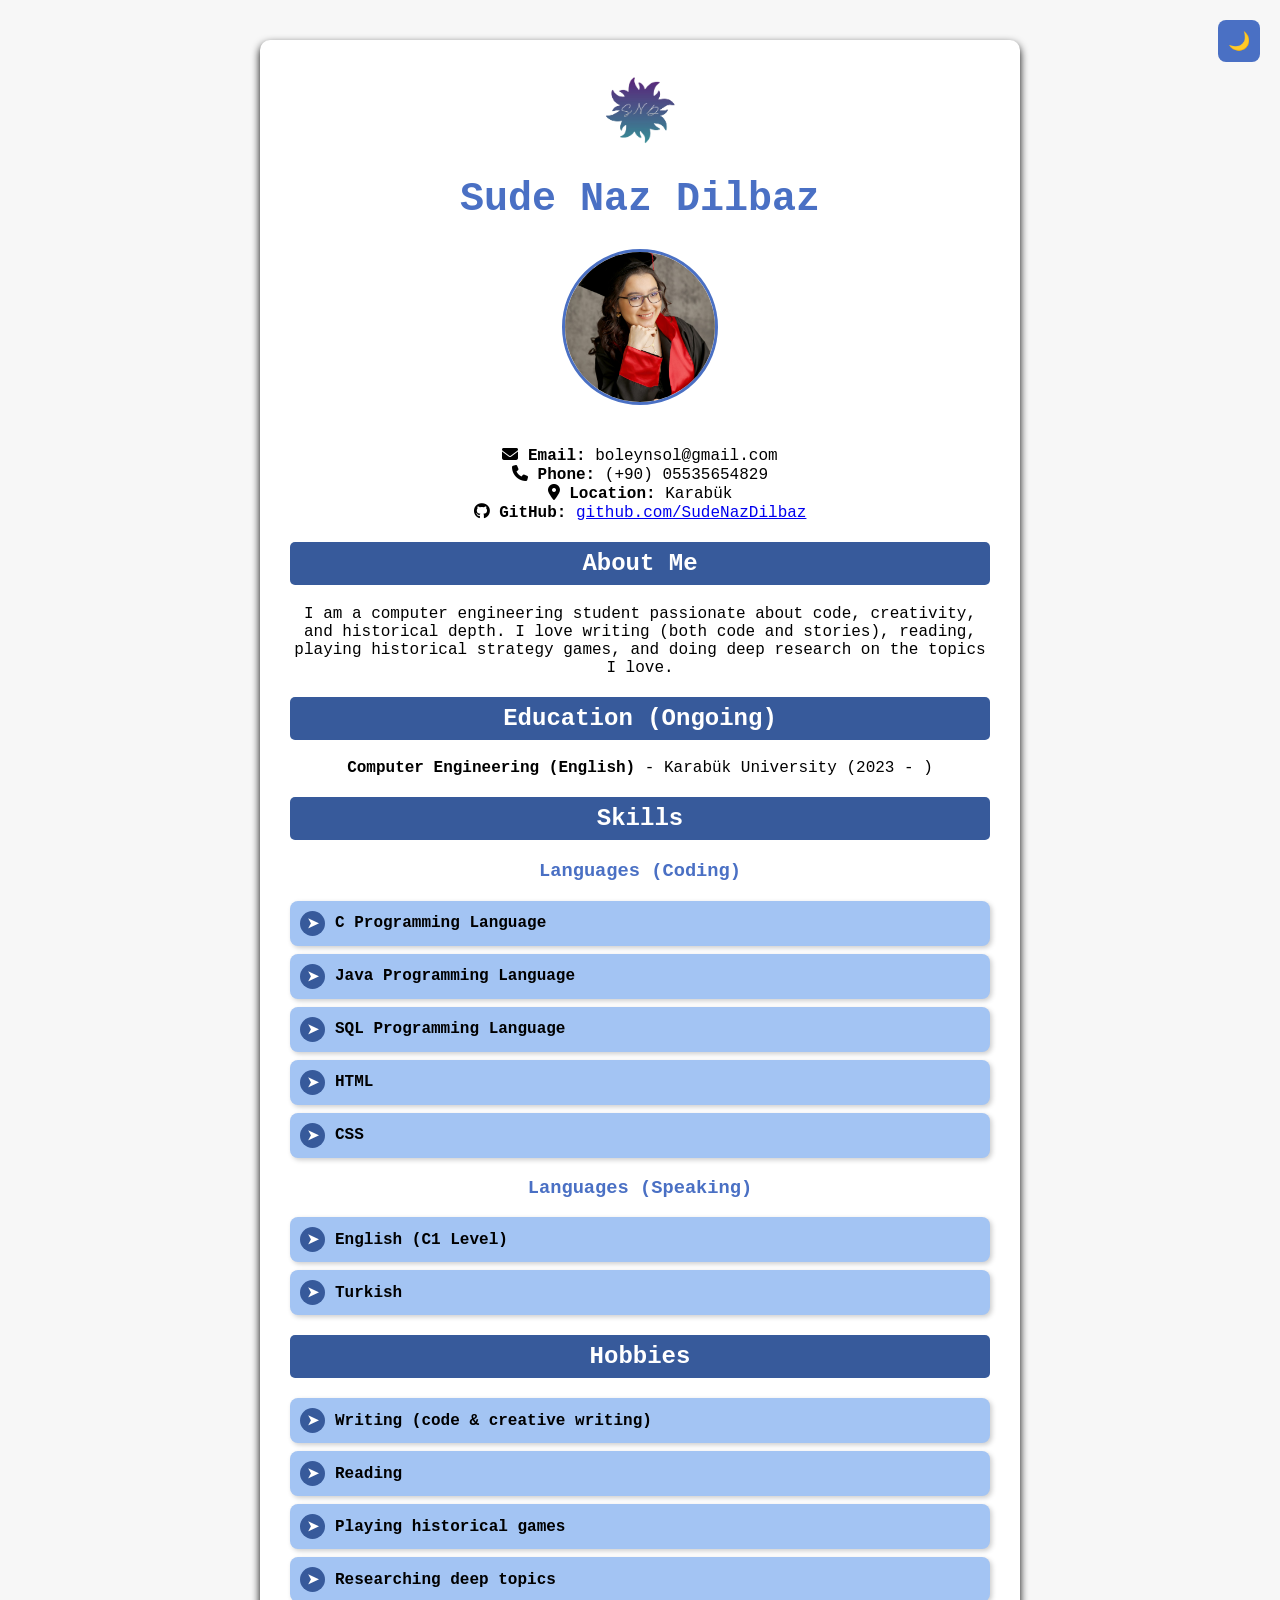
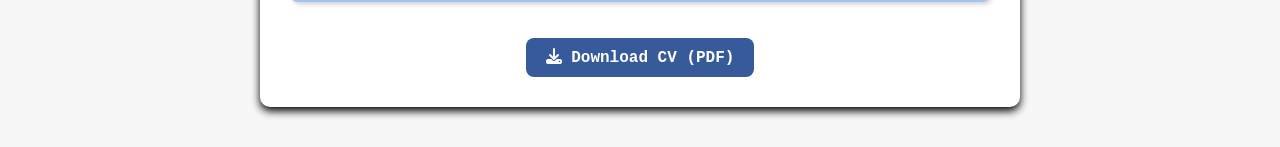
<file: index.html>
<!DOCTYPE html>
<html lang="en">
<head>
    <meta charset="UTF-8">
    <meta name="viewport" content="width=device-width, initial-scale=1.0">
    <title>My CV</title>
    <link rel="stylesheet" href="https://cdnjs.cloudflare.com/ajax/libs/font-awesome/6.5.0/css/all.min.css">
    <link rel="stylesheet" href="stylesofcv.css">
</head>
<body>
    <button id="darkModeToggle">🌙</button>

    <div class="container">
        <img src="mylogo.png" alt="Logo" class="logo">
        <h1>Sude Naz Dilbaz</h1>
        <img src="IMG-20220226-WA0000.jpg" alt="Your Photo" class="profile-pic">
        <p>
            <i class="fas fa-envelope"></i> <strong>Email:</strong> boleynsol@gmail.com<br>
            <i class="fas fa-phone"></i> <strong>Phone:</strong> (+90) 05535654829<br>
            <i class="fas fa-map-marker-alt"></i> <strong>Location:</strong> Karabük<br>
            <i class="fab fa-github"></i> <strong>GitHub:</strong> <a href="https://github.com/SudeNazDilbaz" target="_blank">github.com/SudeNazDilbaz</a>
        </p>

        <div class="section">
            <h2>About Me</h2>
            <p>I am a computer engineering student passionate about code, creativity, and historical depth. I love writing (both code and stories), reading, playing historical strategy games, and doing deep research on the topics I love.</p>
        </div>

        <div class="section">
            <h2>Education (Ongoing)</h2>
            <p><strong>Computer Engineering (English)</strong> - Karabük University (2023 - )</p>
        </div>

        <div class="section">
            <h2>Skills</h2>
            <h3>Languages (Coding)</h3>
            <ul>
                <li>C Programming Language</li>
                <li>Java Programming Language</li>
                <li>SQL Programming Language</li>
                <li>HTML</li>
                <li>CSS</li>
            </ul>
            <h3>Languages (Speaking)</h3>
            <ul>
                <li>English (C1 Level)</li>
                <li>Turkish</li>
            </ul>
        </div>

        <div class="section">
            <h2>Hobbies</h2>
            <ul>
                <li>Writing (code & creative writing)</li>
                <li>Reading</li>
                <li>Playing historical games</li>
                <li>Researching deep topics</li>
            </ul>
        </div>

        <a href="cv.pdf" class="download-btn" download><i class="fas fa-download"></i> Download CV (PDF)</a>
    </div>

    <script>
        const toggle = document.getElementById('darkModeToggle');
        toggle.addEventListener('click', () => {
            document.body.classList.toggle('dark-mode');
        });
    </script>
</body>
</html>
</file>
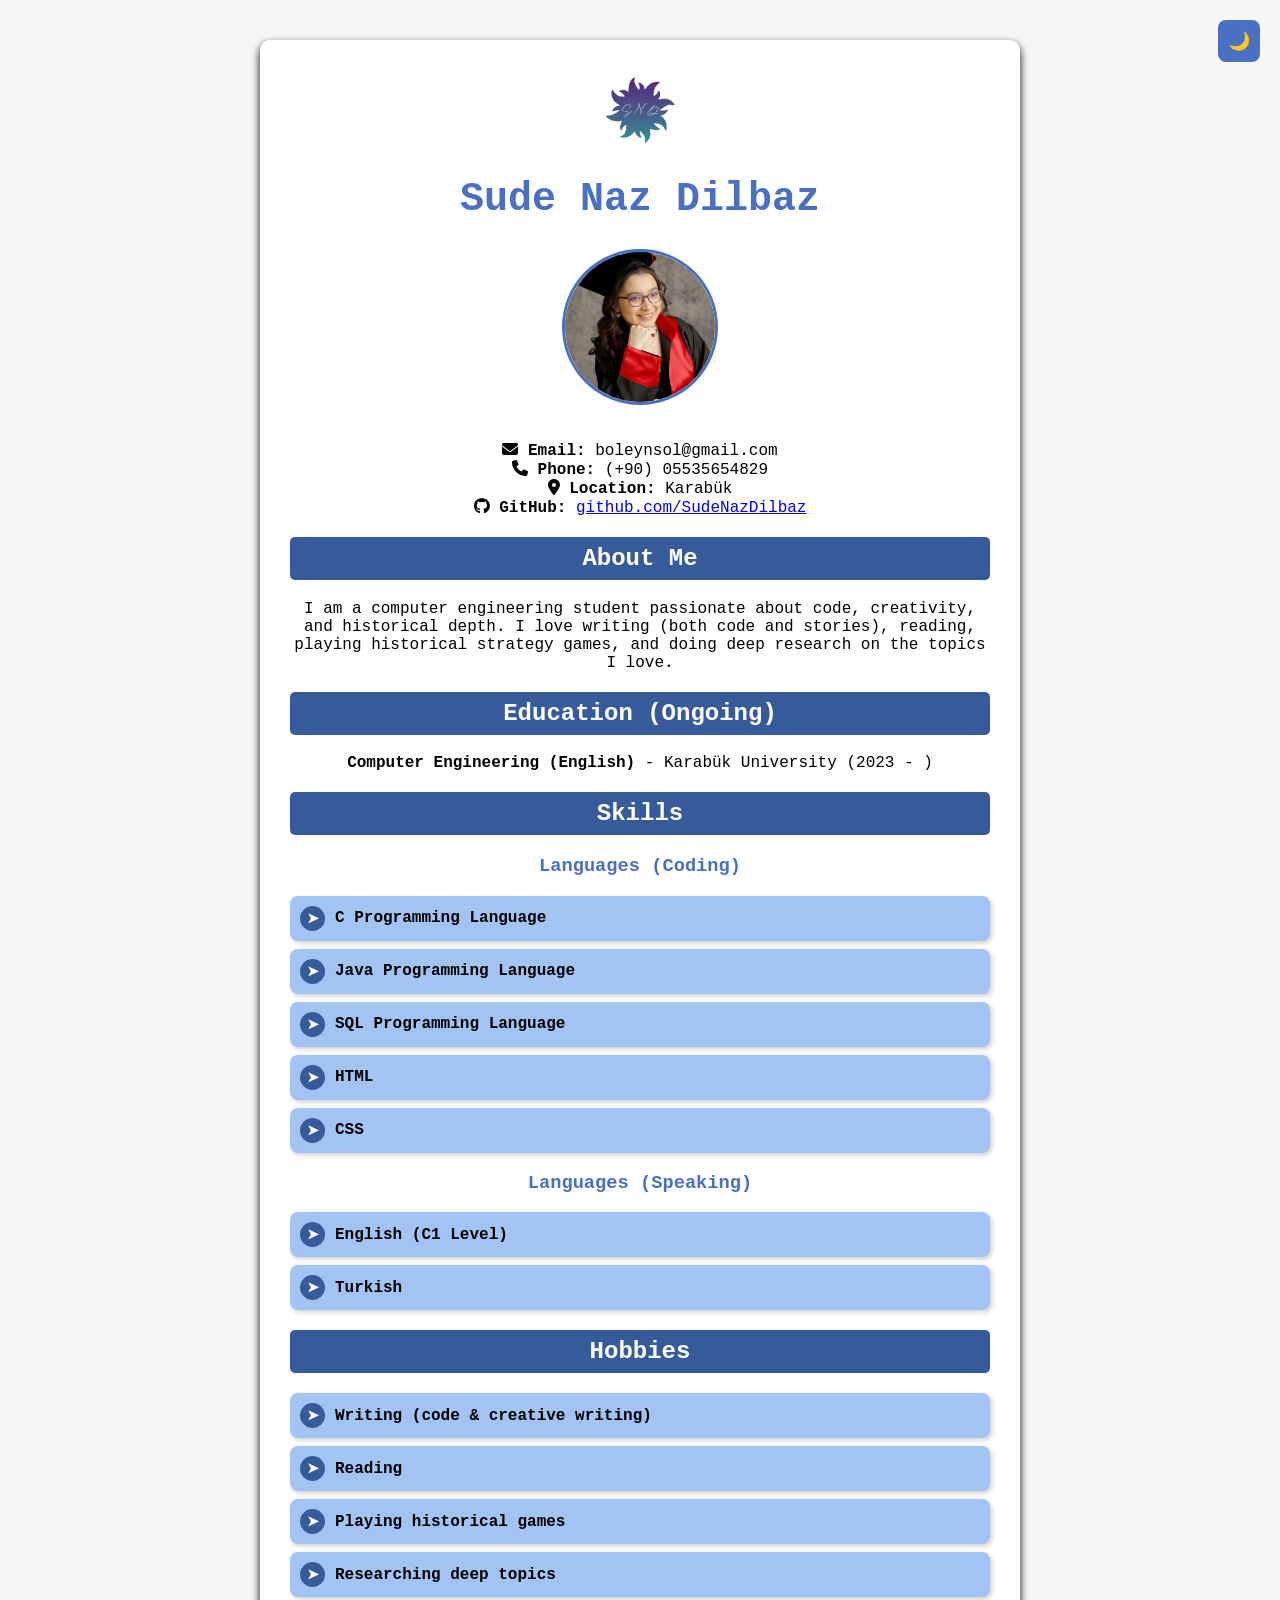
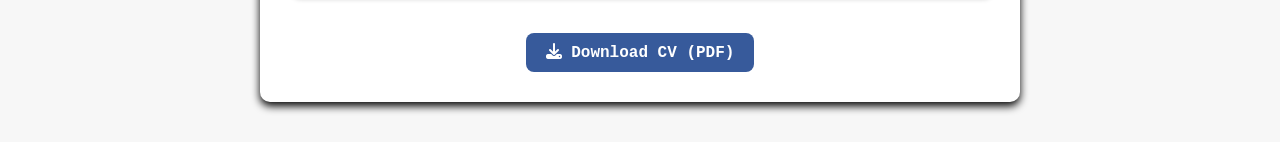
<file: cvwebsite.html>
<html lang="en">
<head>
    <meta charset="UTF-8">
    <meta name="viewport" content="width=device-width, initial-scale=1.0">
    <title>My CV</title>
    <link rel="stylesheet" href="https://cdnjs.cloudflare.com/ajax/libs/font-awesome/6.5.0/css/all.min.css">
    <link rel="stylesheet" href="stylesofcv.css">
</head>
<body>
    <button id="darkModeToggle">🌙</button>

    <div class="container">
        <img src="mylogo.png" alt="Logo" class="logo">
        <h1>Sude Naz Dilbaz</h1>
        <img src="IMG-20220226-WA0000.jpg" alt="Your Photo" class="profile-pic">
        <p>
            <i class="fas fa-envelope"></i> <strong>Email:</strong> boleynsol@gmail.com<br>
            <i class="fas fa-phone"></i> <strong>Phone:</strong> (+90) 05535654829<br>
            <i class="fas fa-map-marker-alt"></i> <strong>Location:</strong> Karabük<br>
            <i class="fab fa-github"></i> <strong>GitHub:</strong> <a href="https://github.com/SudeNazDilbaz" target="_blank">github.com/SudeNazDilbaz</a>
        </p>

        <div class="section">
            <h2>About Me</h2>
            <p>I am a computer engineering student passionate about code, creativity, and historical depth. I love writing (both code and stories), reading, playing historical strategy games, and doing deep research on the topics I love.</p>
        </div>

        <div class="section">
            <h2>Education (Ongoing)</h2>
            <p><strong>Computer Engineering (English)</strong> - Karabük University (2023 - )</p>
        </div>

        <div class="section">
            <h2>Skills</h2>
            <h3>Languages (Coding)</h3>
            <ul>
                <li>C Programming Language</li>
                <li>Java Programming Language</li>
                <li>SQL Programming Language</li>
                <li>HTML</li>
                <li>CSS</li>
            </ul>
            <h3>Languages (Speaking)</h3>
            <ul>
                <li>English (C1 Level)</li>
                <li>Turkish</li>
            </ul>
        </div>

        <div class="section">
            <h2>Hobbies</h2>
            <ul>
                <li>Writing (code & creative writing)</li>
                <li>Reading</li>
                <li>Playing historical games</li>
                <li>Researching deep topics</li>
            </ul>
        </div>

        <a href="cv.pdf" class="download-btn" download><i class="fas fa-download"></i> Download CV (PDF)</a>
    </div>

    <script>
        const toggle = document.getElementById('darkModeToggle');
        toggle.addEventListener('click', () => {
            document.body.classList.toggle('dark-mode');
        });
    </script>
</body>
</html>
</file>
<file: stylesofcv.css>
body {
    font-family: Courier, monospace;
    margin: 40px;
	font-size: 16px;
    background-color: #f7f7f7;
    text-align: center;
    transition: background-color 0.3s, color 0.3s;
}

.dark-mode {
    background-color: #121212;
    color: #e0e0e0;
}

.container {
    max-width: 700px;
    background: white;
    padding: 30px;
    border-radius: 10px;
    box-shadow: 0 4px 8px rgba(0, 0, 0, 1);
    margin: auto;
    transition: background 0.3s, color 0.3s;
}

.dark-mode .container {
    background: #1e1e1e;
    color: #e0e0e0;
}
h1 {
    font-size: 40px;
    font-weight: bold;
    color: #4a70c4;
}

h3 {
    color: #4a70c4;
}

h2 {
    background: #375a9b;
    color: white;
    padding: 8px;
    border-radius: 5px;
    transition: background 0.3s;
}

h2:hover {
    background: #2b4473;
}

p {
    color: black;
}

.dark-mode p {
    color: #e0e0e0;
}

ul {
    padding: 0;
    text-align: left;
    list-style: none;
}

li {
    background: #a3c4f3;
    margin: 8px 0;
    padding: 10px;
    border-radius: 8px;
    display: flex;
    align-items: center;
    font-weight: bold;
    box-shadow: 2px 2px 5px rgba(0, 0, 0, 0.2);
    transition: transform 0.2s, background-color 0.2s, box-shadow 0.2s;
    color: black;
}

li:hover {
    transform: scale(1.03);
    background: #375a9b;
    color: white;
    box-shadow: 0 0 15px #7a99d9;
}

li::before {
    content: "➤";
    color: white;
    background: #375a9b;
    width: 25px;
    height: 25px;
    display: flex;
    align-items: center;
    justify-content: center;
    border-radius: 50%;
    margin-right: 10px;
    font-size: 14px;
}


.profile-pic {
    width: 150px;
    height: 150px;
    border-radius: 50%;
    object-fit: cover;
    border: 3px solid #4a70c4;
    margin-bottom: 20px;
    animation: fadeIn 1.5s ease-in-out;
}

.logo {
    width: 100px;
    height: auto;
    display: block;
    margin: 0 auto 20px;
    animation: fadeIn 1.2s ease-in-out;
}

.download-btn {
    display: inline-block;
    margin-top: 20px;
    padding: 10px 20px;
    background-color: #375a9b;
    color: white;
    border: none;
    border-radius: 8px;
    text-decoration: none;
    font-weight: bold;
    transition: background-color 0.3s, transform 0.2s;
}

.download-btn:hover {
    background-color: #2b4473;
    transform: scale(1.05);
}

#darkModeToggle {
    position: fixed;
    top: 20px;
    right: 20px;
    padding: 10px;
    font-size: 18px;
    background-color: #4a70c4;
    color: white;
    border: none;
    border-radius: 8px;
    cursor: pointer;
    z-index: 1000;
    transition: background-color 0.3s;
}

#darkModeToggle:hover {
    background-color: #2b4473;
}

@keyframes fadeIn {
    from { opacity: 0; transform: translateY(-10px); }
    to { opacity: 1; transform: translateY(0); }
}

@media (max-width: 600px) {
    body {
        margin: 20px;
    }

    .container {
        padding: 20px;
    }

    .profile-pic, .logo {
        width: 100px;
        height: 100px;
    }

    #darkModeToggle {
        font-size: 16px;
        padding: 8px;
    }
}
</file>
